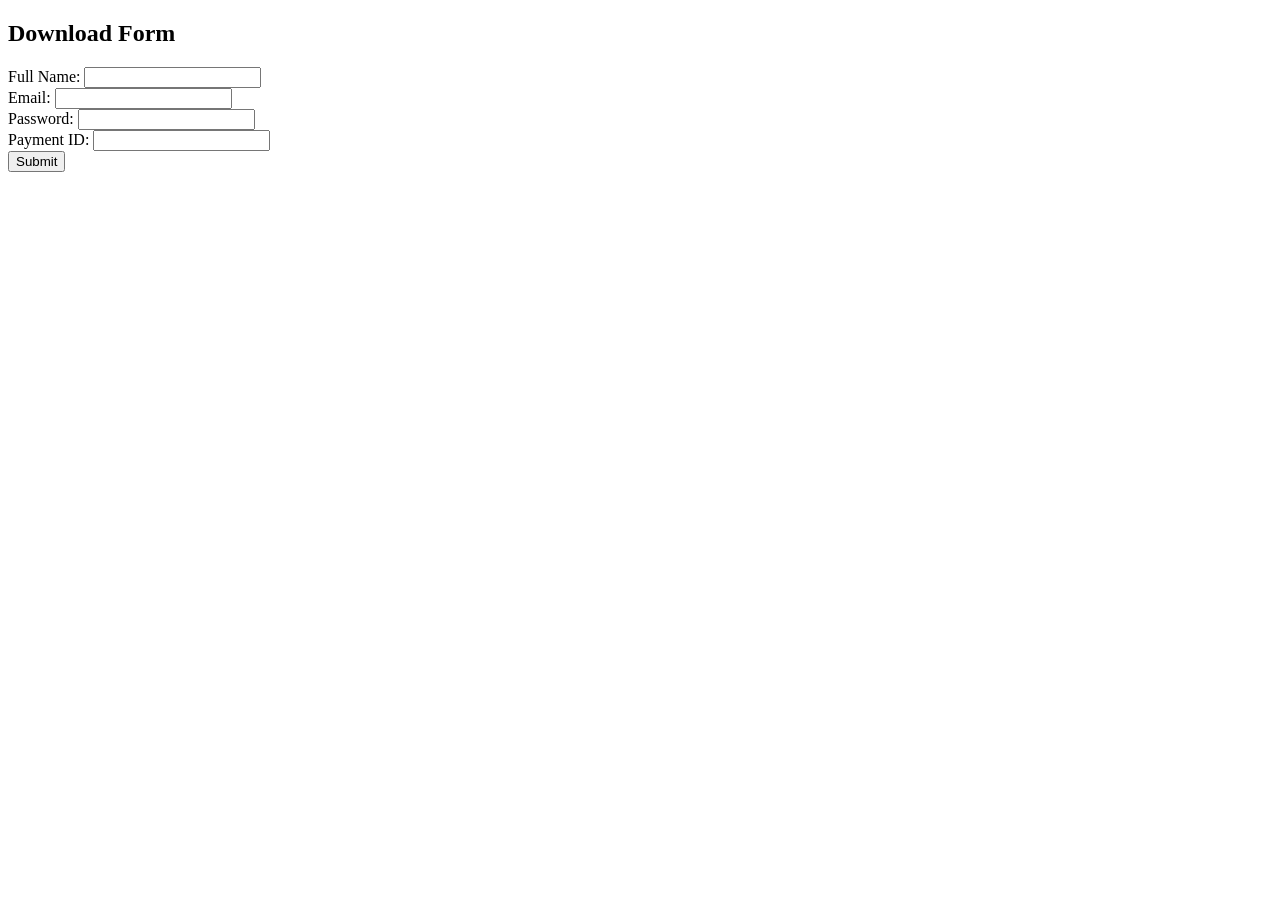
<file: DownloadForm.html>
<!DOCTYPE html>
<html>
<head>
    <title>Download Form</title>
</head>
<body>
    <h2>Download Form</h2>
    <form action="submit_form.php" method="POST">
        <label for="name">Full Name:</label>
        <input type="text" id="name" name="name" required><br>
    
        <label for="email">Email:</label>
        <input type="email" id="email" name="email" required><br>
    
        <label for="password">Password:</label>
        <input type="password" id="password" name="password" required><br>
    
        <label for="paymentid">Payment ID:</label>
        <input type="text" id="paymentid" name="paymentid" required><br>
    
        <input type="submit" value="Submit">
    </form>
    
</body>
</html>
</file>
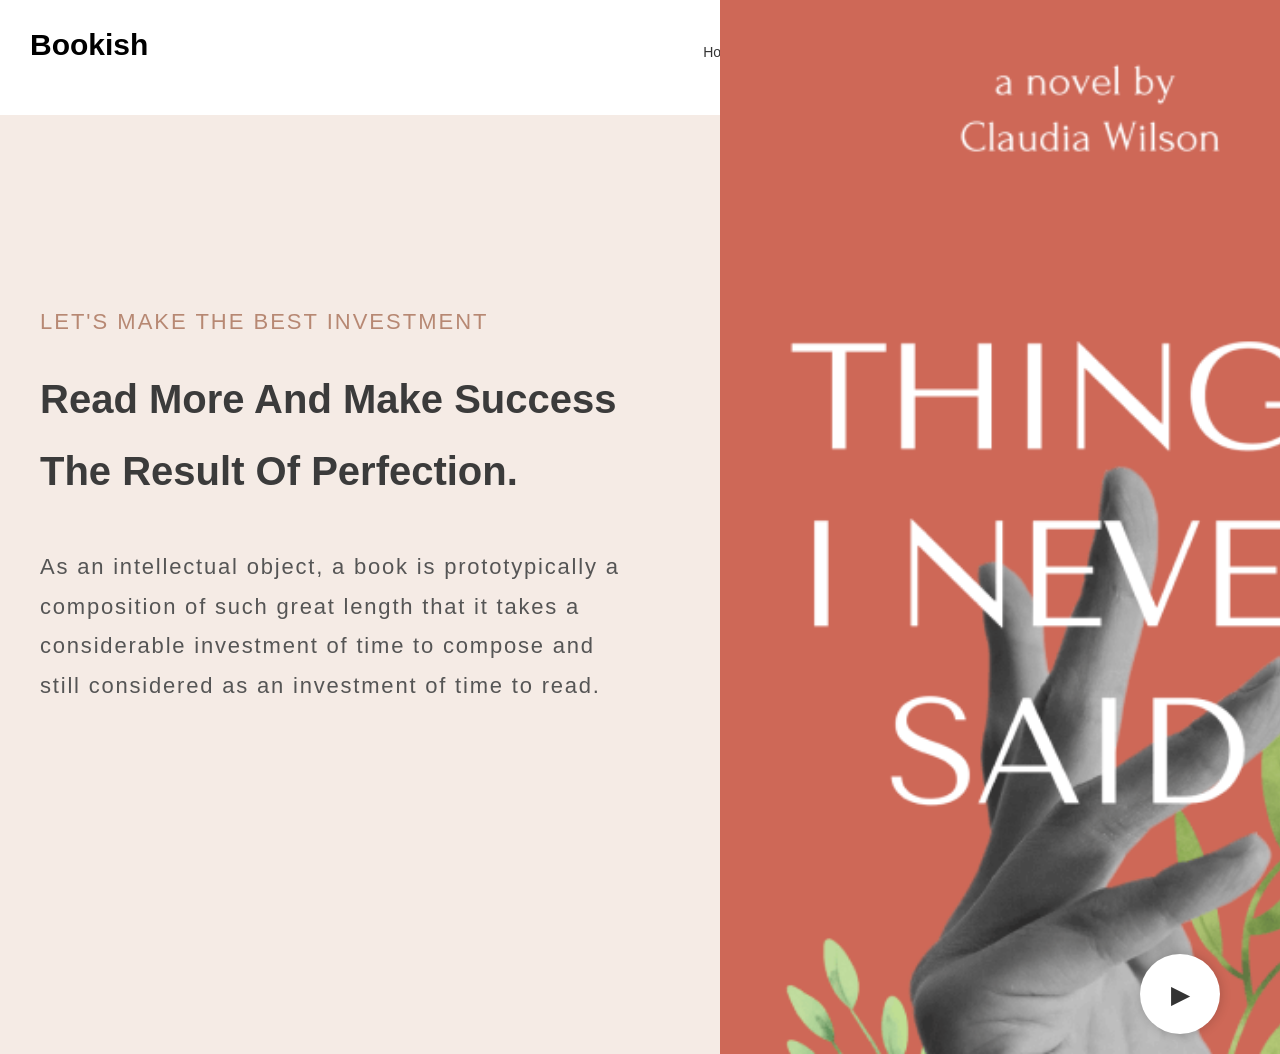
<file: first.html>
<!DOCTYPE html>
<html lang="en">
<head>
    <meta charset="UTF-8">
    <meta name="viewport" content="width=device-width, initial-scale=1.0">
    <title>Bookish</title>
    <link rel="stylesheet" href="style.css">
</head>
<body>
    <header>
        <div class="logo" style="font-size: 3rem; font-weight: bold; color: black;">Bookish</div> 
        <nav>
            <ul>
                <li><a href="#home">Home</a></li>
                <li><a href="#themes">Themes</a></li>
                <li><a href="#chapters">Chapters</a></li>
                <li><a href="#Featured Books">Featured Books</a></li>
                <li><a href="#contact">Contact</a></li>
            </ul>
        </nav>
    </header>

    <main>
        <section class="intro">
            <div class="text-content">
                <p class="tagline">LET'S MAKE THE BEST INVESTMENT</p>
                <h1>Read More And Make Success The Result Of Perfection.</h1>
                <p class="description">As an intellectual object, a book is prototypically a composition of such great length that it takes a considerable investment of time to compose and still considered as an investment of time to read.</p>
            </div>
            <div class="book-cover">
                <img src="book-cover.png.png" alt="Book Cover">
                <div class="play-button">▶</div>
            </div>
        </section>
    </main>
</body>
</html>
</file>
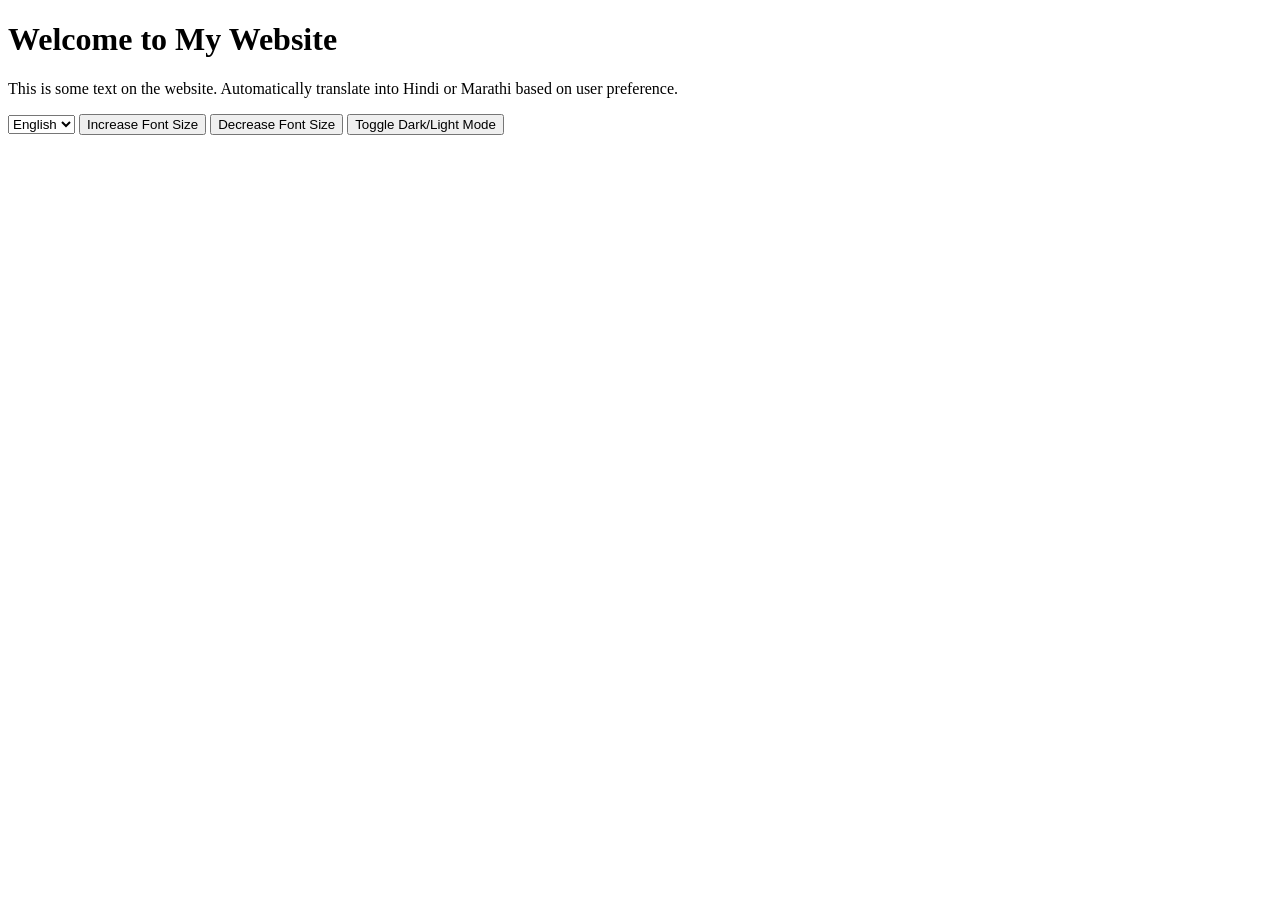
<file: fontsizedarkmultilingual.html>
<!DOCTYPE html>
<html lang="en">
<head>
    <meta charset="UTF-8">
    <meta name="viewport" content="width=device-width, initial-scale=1.0">
    <title>Auto Language Detection and Theme Toggle</title>
    <style>
        body {
            font-size: 16px;
            background-color: white;
            color: black;
            transition: background-color 0.3s, color 0.3s;
        }

        body.dark-mode {
            background-color: black;
            color: white;
        }
    </style>
</head>
<body>
    <h1 id="title">Welcome to My Website</h1>
    <p id="content">This is some text on the website. Automatically translate into Hindi or Marathi based on user preference.</p>

    <!-- Language Selection Dropdown -->
    <select id="language-selector" onchange="translatePage()">
        <option value="en">English</option>
        <option value="hi">Hindi</option>
        <option value="mr">Marathi</option>
    </select>

    <!-- Controls for Font Size -->
    <button onclick="changeFontSize('increase')">Increase Font Size</button>
    <button onclick="changeFontSize('decrease')">Decrease Font Size</button>

    <!-- Toggle for Dark/Light Mode -->
    <button onclick="toggleDarkMode()">Toggle Dark/Light Mode</button>

    <!-- Google Translate Element -->
    <div id="google_translate_element"></div>

    <!-- JavaScript for functionality -->
    <script>
        // Font size change functionality
        function changeFontSize(action) {
            const body = document.body;
            let currentFontSize = parseFloat(window.getComputedStyle(body).fontSize);
            if (action === 'increase') {
                body.style.fontSize = (currentFontSize + 1) + 'px';
            } else if (action === 'decrease') {
                body.style.fontSize = (currentFontSize - 1) + 'px';
            }
        }

        // Dark/Light mode toggle functionality
        function toggleDarkMode() {
            document.body.classList.toggle('dark-mode');
        }

        // Google Translate function to handle language switching
        function googleTranslateElementInit() {
            new google.translate.TranslateElement({
                pageLanguage: 'en',
                includedLanguages: 'en,hi,mr',
                layout: google.translate.TranslateElement.InlineLayout.SIMPLE
            }, 'google_translate_element');
        }

        // Load Google Translate API script dynamically
        function loadGoogleTranslateScript() {
            const script = document.createElement('script');
            script.type = 'text/javascript';
            script.src = '//translate.google.com/translate_a/element.js?cb=googleTranslateElementInit';
            document.body.appendChild(script);
        }

        // Function to trigger Google Translate based on the dropdown
        function translatePage() {
            const language = document.getElementById('language-selector').value;
            const googleTranslate = document.querySelector('.goog-te-combo');
            if (googleTranslate) {
                googleTranslate.value = language;
                googleTranslate.dispatchEvent(new Event('change'));
            }
        }

        // Detect user language and load Google Translate
        function detectLanguageAndTranslate() {
            let userLang = navigator.language || navigator.userLanguage;
            userLang = userLang.slice(0, 2); // Get language code like 'en', 'hi', 'mr'

            const supportedLanguages = ['en', 'hi', 'mr']; // Supported languages
            if (!supportedLanguages.includes(userLang)) {
                userLang = 'en'; // Default to English
            }

            // Set language in the dropdown
            document.getElementById('language-selector').value = userLang;

            // Load Google Translate API script
            loadGoogleTranslateScript();
        }

        // Initialize on page load
        window.onload = detectLanguageAndTranslate;
    </script>
</body>
</html>
</file>
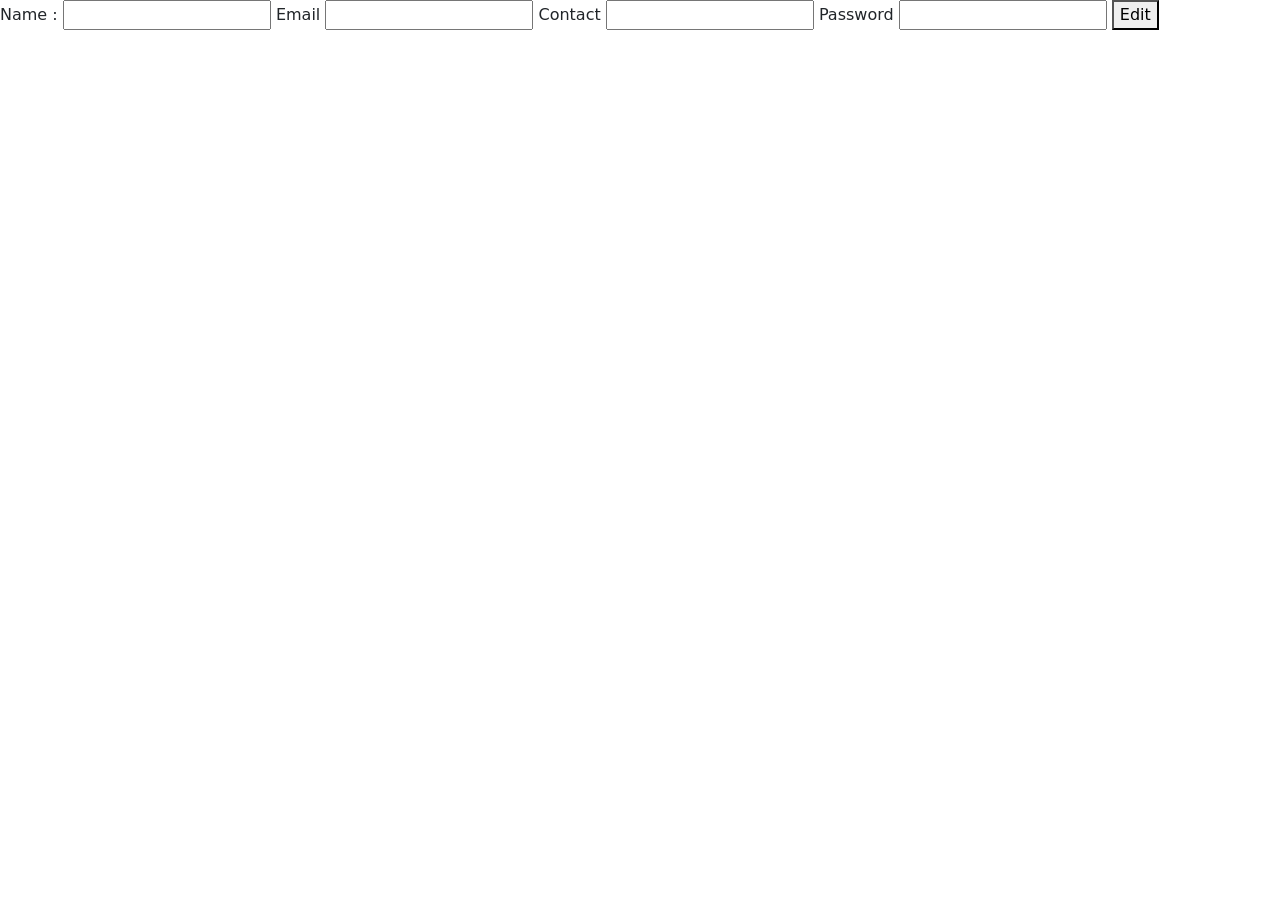
<file: Profile.html>
<!doctype html>
<html lang="en">
  <head>
    <meta charset="utf-8">
    <meta name="viewport" content="width=device-width, initial-scale=1">
    <title>Bookish</title>
    <link href="https://cdn.jsdelivr.net/npm/bootstrap@5.3.3/dist/css/bootstrap.min.css" rel="stylesheet" integrity="sha384-QWTKZyjpPEjISv5WaRU9OFeRpok6YctnYmDr5pNlyT2bRjXh0JMhjY6hW+ALEwIH" crossorigin="anonymous">
  </head>
  <body>
        <div>
            <label for="">Name : </label>
            <input type="text">
            <label for="">Email</label>
            <input type="text">
            <label for="">Contact</label>
            <input type="text">
            <label for="">Password</label>
            <input type="password">
            <button>Edit</button>
        </div>
    <script src="https://cdn.jsdelivr.net/npm/bootstrap@5.3.3/dist/js/bootstrap.bundle.min.js" integrity="sha384-YvpcrYf0tY3lHB60NNkmXc5s9fDVZLESaAA55NDzOxhy9GkcIdslK1eN7N6jIeHz" crossorigin="anonymous"></script>
  </body>
</html>
</file>
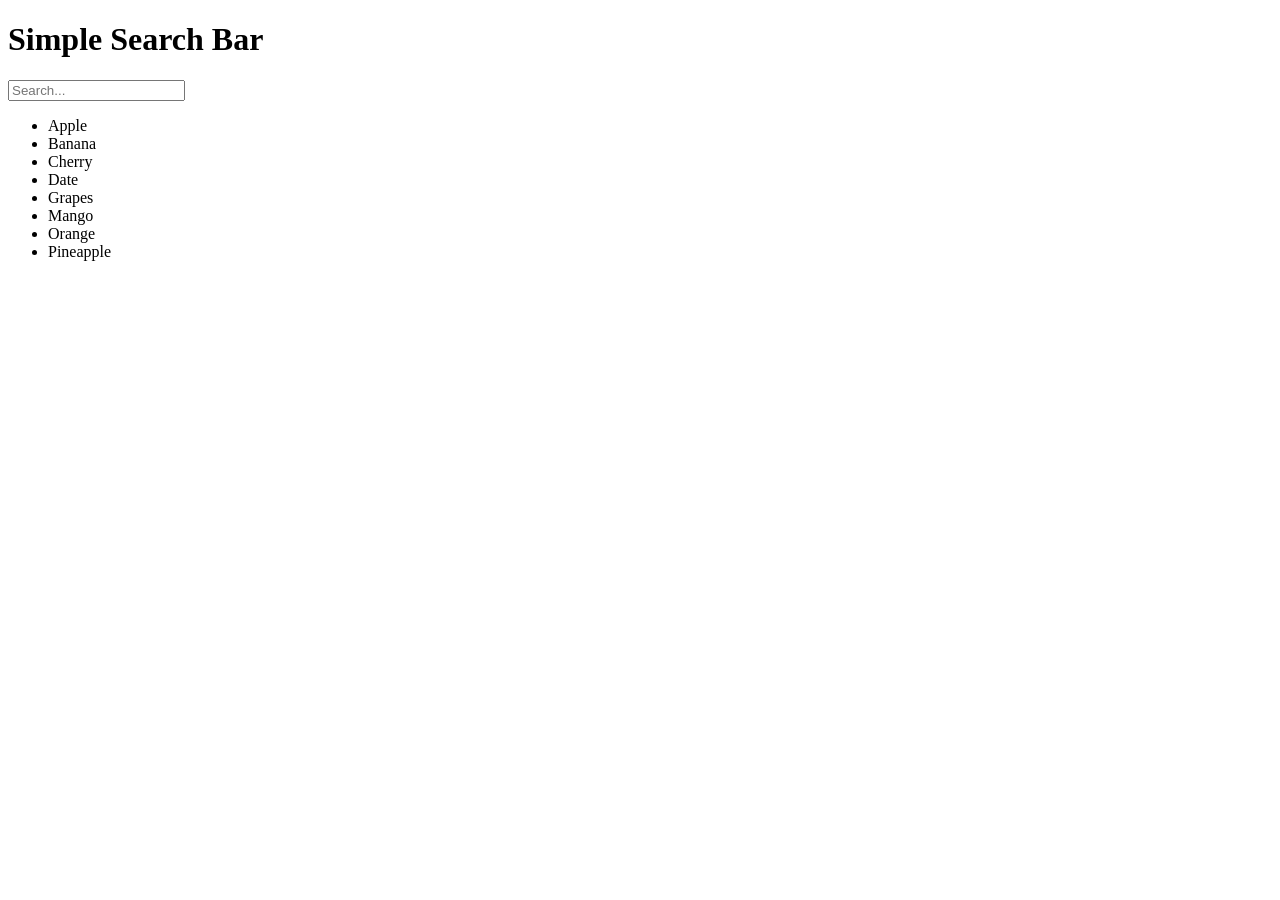
<file: search.html>
<!DOCTYPE html>
<html lang="en">
<head>
  <meta charset="UTF-8">
  <meta name="viewport" content="width=device-width, initial-scale=1.0">
  <title>Search Bar Example</title>
</head>
<body>

  <h1>Simple Search Bar</h1>
  
  <!-- Search Bar -->
  <input type="text" id="search-bar" placeholder="Search..." onkeyup="searchFunction()" />
  
  <!-- Results Section -->
  <ul id="results-list">
    <li>Apple</li>
    <li>Banana</li>
    <li>Cherry</li>
    <li>Date</li>
    <li>Grapes</li>
    <li>Mango</li>
    <li>Orange</li>
    <li>Pineapple</li>
  </ul>

  <script>
    // Function to search through the list
    function searchFunction() {
      // Get the value of the input field
      let input = document.getElementById('search-bar').value.toLowerCase();
      
      // Get the list of items
      let items = document.getElementById('results-list').getElementsByTagName('li');
      
      // Loop through the list and hide/show items based on search query
      for (let i = 0; i < items.length; i++) {
        let itemText = items[i].textContent || items[i].innerText;
        if (itemText.toLowerCase().indexOf(input) > -1) {
          items[i].style.display = "";
        } else {
          items[i].style.display = "none";
        }
      }
    }
  </script>

</body>
</html>
</file>
<file: style.css>
* {
    margin: 0;
    padding: 0;
    box-sizing: border-box;
}

body {
    font-family: 'Arial', sans-serif;
    font-size: 16px;
    color: #333;
    background-color: #f8f1eb;
}

header {
    display: flex;
    justify-content: space-between;
    padding: 30px;
    background-color: #fff;
    font-size: 2.5rem;
}

.logo {
    font-size: 3rem;
    font-weight: bold;
}

nav ul {
    list-style-type: none;
    display: flex;
    gap: 30px;
}

nav a {
    text-decoration: none;
    color: #333;
    font-size: 2rem;
    transition: color 0.3s ease;
    padding: 10px 15px;
    display: blocks;
}

nav a:hover {
    color: #f28a8a;
}

main {
    display: flex;
    justify-content: center;
    align-items: center;
    height: calc(100vh - 100px);
}

.intro {
    display: flex;
    align-items: center;
    width: 100%;
    max-width: 1200px;
    gap: 80px;
}

.text-content {
    max-width: 600px;
    text-align: left;
}

.tagline {
    color: #b78873;
    letter-spacing: 2px;
    font-size: 2.2rem;
    margin-bottom: 25px;
}

h1 {
    font-size: 4rem;
    font-weight: bold;
    color: #3b3b3b;
    margin-bottom: 40px;
}

.description {
    font-size: 2.2rem;
    letter-spacing: 1.8px;
    color: #555;
    line-height: 1.8;
}

.book-cover {
    position: relative;
    flex-shrink: 0px;
    width: 100%;
}

.book-cover img {
    width: 150%;
    height: auto;
    max-width: none;
    border-radius: 0px;
}

.play-button {
    position: absolute;
    bottom: 20px;
    right: 20px;
    background-color: #fff;
    color: #333;
    border-radius: 50%;
    width: 80px;
    height: 80px;
    display: flex;
    justify-content: center;
    align-items: center;
    font-size: 2.5rem;
    cursor: pointer;
    box-shadow: 0px 0px 12px rgba(0, 0, 0, 0.2);
}

.play-button:hover {
    background-color: #f28a8a;
    color: #fff;
}

:root {

    --chinese-violet_30: hsla(304, 14%, 46%, 0.3);
    --chinese-violet: hsl(304, 14%, 46%);
    --sonic-silver: hsl(208, 7%, 46%);
    --old-rose_30: hsla(357, 37%, 62%, 0.3);
    --ghost-white: hsl(233, 33%, 95%);
    --light-pink: hsl(357, 93%, 84%);
    --light-gray: hsl(0, 0%, 80%);
    --old-rose: hsl(357, 37%, 62%);
    --seashell: hsl(20, 43%, 93%);
    --charcoal: hsl(203, 30%, 26%);
    --white: hsl(0, 0%, 100%);
  
  
    --ff-philosopher: 'Philosopher', sans-serif;
    --ff-poppins: 'Poppins', sans-serif;
  
    --fs-1: 4rem;
    --fs-2: 3.2rem;
    --fs-3: 2.7rem;
    --fs-4: 2.4rem;
    --fs-5: 2.2rem;
    --fs-6: 2rem;
    --fs-7: 1.8rem;
  
    --fw-500: 500;
    --fw-700: 700;
  
    --section-padding: 80px;
  
    --shadow-1: 4px 6px 10px hsla(231, 94%, 7%, 0.06);
    --shadow-2: 2px 0 15px 5px hsla(231, 94%, 7%, 0.06);
    --shadow-3: 3px 3px var(--chinese-violet);
    --shadow-4: 5px 5px var(--chinese-violet);
  
    --radius-5: 5px;
    --radius-10: 10px;
  
    --polygon: polygon(100% 29%,100% 100%,19% 99%,0 56%);
  
    --transition-1: 0.25s ease;
    --transition-2: 0.5s ease;
    --cubic-out: cubic-bezier(0.33, 0.85, 0.4, 0.96);
  
  }
  
  *,
  *::before,
  *::after {
    margin: 0;
    padding: 0;
    box-sizing: border-box;
  }
  
  li { list-style: none; }
  
  a,
  img,
  span,
  data,
  input,
  button,
  textarea,
  ion-icon { display: block; }
  
  a {
    color: inherit;
    text-decoration: none;
  }
  
  img { height: auto; }
  
  input,
  button,
  textarea {
    background: none;
    border: none;
    font: inherit;
  }
  
  input,
  textarea { width: 100%; }
  
  button { cursor: pointer; }
  
  address { font-style: normal; }
  
  ion-icon { pointer-events: none; }
  
  html {
    font-family: var(--ff-poppins);
    font-size: 10px;
    scroll-behavior: smooth;
  }
  
  body {
    background-color: var(--white);
    color: var(--sonic-silver);
    font-size: 1.6rem;
    line-height: 1.8;
  }
  
  :focus-visible { outline-offset: 4px; }
  
  ::selection {
    background-color: var(--old-rose);
    color: var(--white);
  }
  
  ::-webkit-scrollbar { width: 10px; }
  
  ::-webkit-scrollbar-track { background-color: hsl(0, 0%, 98%); }
  
  ::-webkit-scrollbar-thumb { background-color: hsl(0, 0%, 80%); }
  
  ::-webkit-scrollbar-thumb:hover { background-color: hsl(0, 0%, 70%); }
  
  
  .container { padding-inline: 15px; }
  
  .section { padding-block: var(--section-padding); }
  
  .section:nth-child(odd) { background-color: var(--seashell); }
  
  .section-subtitle {
    color: var(--old-rose);
    text-transform: uppercase;
    font-weight: var(--fw-700);
    letter-spacing: 4px;
    text-align: center;
  }
  
  .h1,
  .h2,
  .h3,
  .tab-text {
    color: var(--charcoal);
    font-family: var(--ff-philosopher);
    line-height: 1.2;
  }
  
  .h1 { font-size: var(--fs-2); }
  
  .h2 { font-size: var(--fs-3); }
  
  .h3 { font-size: var(--fs-5); }
  
  .section-text { font-size: var(--fs-7); }
  
  .w-100 { width: 100%; }
  
  .has-before,
  .has-after {
    position: relative;
    z-index: 1;
  }
  
  .has-before::before,
  .has-after::after {
    content: "";
    position: absolute;
  }
  
  .section-title { text-align: center; }
  
  .grid-list {
    display: grid;
    gap: 25px;
  }
  
  .btn-link {
    color: var(--old-rose);
    font-weight: var(--fw-500);
    display: flex;
    align-items: center;
    gap: 5px;
    transition: var(--transition-1);
  }
  
  .btn-link:is(:hover, :focus) { color: var(--chinese-violet); }
  
  .has-underline {
    position: relative;
    margin-block-end: 60px;
  }
  
  .has-underline .span {
    height: 2px;
    background-color: var(--old-rose_30);
    width: 200px;
    margin-inline: auto;
    margin-block-start: 30px;
  }
  
  .has-underline .has-before::before {
    width: 18px;
    height: 18px;
    top: 2px;
    left: 45%;
    transform: translateY(-50%) rotate(45deg);
    background-color: var(--old-rose_30);
    box-shadow: 7px -7px var(--old-rose_30);
  }
  
  .btn {
    padding: 12px 30px;
    transition: var(--transition-1);
  }
  
  .btn-primary {
    background-color: var(--old-rose);
    color: var(--white);
  }
  
  .btn-primary:is(:hover, :focus) { background-color: var(--chinese-violet); }
  
  .btn-secondary {
    border: 1px solid var(--old-rose);
    color: var(--old-rose);
  }
  
  .btn-secondary:is(:hover, :focus) {
    background-color: var(--old-rose);
    color: var(--white);
  }
  
  .img-holder {
    aspect-ratio: var(--width) / var(--height);
    background-color: var(--light-gray);
  }
  
  .img-cover {
    width: 100%;
    height: 100%;
    object-fit: cover;
  }
  
  .header {
    background-color: var(--white);
    position: absolute;
    top: 10px;
    right: 10px;
    left: 10px;
    padding-block: 12px;
    z-index: 4;
    transition: var(--transition-2);
  }
  
  .header.active {
    position: fixed;
    top: 0;
    right: 0;
    left: 0;
    filter: drop-shadow(var(--shadow-1));
    transform: translateY(-100%);
    transition: none;
    animation: slideIn 0.5s ease forwards;
  }
  
  @keyframes slideIn {
    0% { transform: translateY(-100%); }
    100% { transform: translateY(0); }
  }
  
  .header .container {
    display: flex;
    justify-content: space-between;
    align-items: center;
  }
  
  .logo {
    font-family: var(--ff-philosopher);
    font-size: 4rem;
    color: var(--charcoal);
    line-height: 1;
  }
  
  .nav-toggle-btn {
    font-size: 40px;
    color: var(--charcoal);
  }
  
  .nav-toggle-btn ion-icon { --ionicon-stroke-width: 20px; }
  
  .nav-toggle-btn.active .open,
  .nav-toggle-btn .close { display: none; }
  
  .nav-toggle-btn .open,
  .nav-toggle-btn.active .close { display: block; }
  
  /* General navbar styling */
  .navbar {
    display: flex;
    justify-content: space-between;
    align-items: center;
    background-color: #f8f9fa; /* Background color */
    padding: 10px 20px;
    font-family: Arial, sans-serif;
  }
  
  /* Styling for the navbar list */
  .navbar-list {
    list-style: none;
    margin: 0;
    padding: 0;
    display: flex; /* Align items in a row */
    gap: 5px; /* Vertically align the items */
  }
  
  .navbar-item:first-child {
    margin-left: 1px; /* Adds a little space after the microphone */
  }
  /* Styling for individual navbar items */
  .navbar-item {
    margin-right: 10px; /* Space between items */
  }
  
  /* Styling for the links in the navbar */
  .navbar-link {
    text-decoration: none;
    color: #333; /* Text color */
    font-size: 18px;
    transition: color 0.3s ease-in-out;
    font-family: 'Roboto', sans-serif;
    font-weight: 500;
  }
  
  .navbar-link:hover {
    color: #f28a8a; /* Hover effect color */
  }
  
  /* Icon styling */
  ion-icon {
    font-size: 20px;
    vertical-align: middle; /* Align icon vertically with the text */
    color: #333;
    transition: color 0.3s;
  }
  
  ion-icon:hover {
    color: #f28a8a; /* Hover effect for the icon */
  }
  
  /* Ensure profile icon is properly aligned */
  .navbar-item:last-child {
    margin-right: 0; /* No margin after the profile icon */
  }
  
  /* Flexbox to align microphone and search box */
  .search-box {
    display: flex; /* Align the microphone and search box in a row */
    align-items: center; /* Vertically center both elements */
    margin-left: 20px; /* Keeps the left margin */
  }
  
  /* Styling for the input field */
  .search-box input {
    padding: 5px;
    font-size: 1rem;
    border: 1px solid #ccc;
    border-radius: 4px;
    width: 160px;
    height: 30px;
    transition: width 0.3s ease-in-out;
  }
  
  /* Input field when focused */
  .search-box input:focus {
    width: 200px;
    outline: none;
  }
  
  /* Styling for the microphone button */
  #micButton {
    background: none;
    border: none;
    cursor: pointer;
    padding: 0; /* Remove extra padding */
    margin-right: 10px; /* Space between microphone and input */
  }
  
  /* Smaller microphone icon */
  #micButton ion-icon {
    font-size: 18px; /* Smaller microphone size */
    color: #333;
  }
  
  #micButton:hover ion-icon {
    color: #f28a8a; /* Hover effect on microphone icon */
  }
  
  .hero {
    padding-block-start: calc(var(--section-padding) + 60px);
    text-align: center;
  }
  
  .hero .container {
    display: grid;
    gap: 60px;
  }
  
  .hero .hero-title { margin-block: 10px 25px; }
  
  .hero-banner {
    padding-inline-start: 30px;
    padding-block-end: 30px;
    max-width: 420px;
    margin-inline: auto;
  }
  
  .hero-banner .w-100 { border-radius: 10px 30px; }
  
  .hero-banner::before {
    top: 30px;
    right: 30px;
    bottom: 0;
    left: 0;
    background-color: var(--light-pink);
    border-radius: var(--radius-10);
    z-index: -1;
  }
  
  
  
  @keyframes pulse {
    0%,
    50% { box-shadow: 0 0 0 0 hsla(0, 0%, 100%, 0.5); }
  
    100% { box-shadow: 0 0 0 10px transparent; }
  }
  
  body {
    background-color:var(--seashell);
  }
  
  .h2.section-title.has-underline {
    margin-top: 50px; 
    padding: 20px; 
  }
  
  .has-underline .span {
    display: none; 
  }
  
  
  .section.achievement { background-color: var(hsl(357, 37%, 62%)) }
  
  .achievement-card {
    background-color: var(--seashell);
    box-shadow: var(--shadow-4);
    overflow: hidden;
    transition: var(--transition-2);
  }
  
  .achievement-card:is(:hover, :focus-within) { transform: translateY(-10px); }
  
  .achievement-card .card-content {
    position: relative;
    padding: 15px;
  }
  
  .achievement-card .abs-img {
    position: absolute;
    top: 0;
    right: -5px;
    opacity: 0.3;
  }
  
  .footer {
    background-color: #f5f5f5;
    padding: 40px 20px;
    font-family: 'Poppins', sans-serif;
  }
  
  .container {
    display: flex;
    flex-wrap: wrap;
    justify-content: space-between;
  }
  
  .footer-section {
    display: flex;
    flex-wrap: wrap;
    justify-content: space-between;
    width: 100%;
  }
  
  .footer-section > div {
    flex: 1 1 200px;
    margin: 10px;
  }
  
  h2 {
    font-size: 18px;
    font-weight: 600;
    margin-bottom: 20px;
  }
  
  p {
    margin-bottom: 20px;
    font-size: 14px;
    line-height: 1.5;
  }
  
  ul {
    list-style: none;
    padding: 0;
    margin: 0;
  }
  
  ul li {
    margin-bottom: 10px;
  }
  
  ul li a {
    text-decoration: none;
    color: #333;
    font-size: 14px;
  }
  
  /* Social Icons */
  ul.social-icons {
    display: flex;
    gap: 10px;
  }
  
  ul.social-icons li a {
    font-size: 20px;
    color: #333;
  }
  
  ul.social-icons li a:hover {
    color: #f28a8a;
  }
  
  ul li span {
    margin-right: 10px;
  }
  
  /* Contact Us section alignment (one line) */
  .contact-us ul {
    display: flex;
    align-items: center;
    flex-wrap: wrap; /* Ensure it doesn't overflow on small screens */
  }
  
  .contact-us ul li {
    margin-right: 20px; /* Adjust spacing between items */
  }
  
  .contact-us ul li a {
    margin-left: 5px;
  }
  
  /* Support and Shop sections alignment (one below another) */
  .support ul,
  .shop ul {
    display: block; /* Ensures the items are displayed vertically */
  }
  
  .copyright-text {
    text-align: center;
    padding: 20px 0;
    font-size: 12px;
    color: #777;
  }
  
  /* Responsive Styles */
  @media (max-width: 768px) {
    .footer-section {
      flex-direction: column;
      align-items: flex-start;
    }
  
    .footer-section > div {
      flex: 1 1 100%;
      margin-bottom: 30px;
    }
  
    /* Adjust social icons and text for smaller screens */
    ul.social-icons li a {
      font-size: 18px;
    }
  
    /* Make contact-us items wrap on smaller screens */
    .contact-us ul {
      flex-direction: column; /* Stack vertically on smaller screens */
    }
  
    /* Adjust margin on smaller screens */
    .contact-us ul li {
      margin-bottom: 15px;
    }
  }
  
  @media (max-width: 480px) {
    h2 {
      font-size: 16px;
    }
  
    p, ul li a {
      font-size: 13px;
    }
  
    ul.social-icons li a {
      font-size: 18px;
    }
  }
  
  
  
  /*-----------------------------------*\
    #MEDIA QUERIES
  \*-----------------------------------*/
  
  /**
   * responsive for large than 575px screen
   */
  
  @media (min-width: 575px) {
    :root {
  
      --fs-2: 4.5rem;
      --fs-3: 3.5rem;
      --fs-5: 2.5rem;
  
    }
  
    .container,
    .header,
    .navbar {
      max-width: 540px;
      width: 100%;
      margin-inline: auto;
    }
  
    .section-text { --fs-7: 2rem; }
  
    .header { top: 30px; }
  
    .header.active { max-width: unset; }
  
    .navbar {
      left: 50%;
      transform: translateX(-50%);
    }
  
    .achievement-card { display: flex; }
  
    .achievement-card > * { width: 50%; }
  
    .achievement-card .card-content { padding-block: 30px; }
  
    .achievement-card .card-title { margin-block-end: 20px; }
  
  }
  
  /**
   * responsive for large than 768px screen
   */
  
  @media (min-width: 768px) {
  
    /**
     * CUSTOM PROPERTY
     */
  
    :root {
  
      /**
       * typography
       */
  
      --fs-2: 4.8rem;
  
    }
  
  
  
    /**
     * REUSED STYLE
     */
  
    .container,
    .header,
    .navbar { max-width: 720px; }
  
    .grid-list { grid-template-columns: 1fr 1fr; }
  
  
  
    /**
     * HERO
     */
  
    .hero {
      padding-block-start: calc(var(--section-padding) + 100px);
      text-align: left;
    }
  
    .hero .container {
      grid-template-columns: 1fr 0.8fr;
      align-items: center;
    }
  
    .hero .section-subtitle { text-align: left; }
  
    /**
     * ACHIEVEMENT
     */
  
    .achievement-card { flex-direction: column; }
  
    .achievement-card > * { width: 100%; }
  
  }
  
  
  
  
  
  /**
   * responsive for large than 992px screen
   */
  
  @media (min-width: 992px) {
  
    /**
     * CUSTOM PROPERTY
     */
  
    :root {
  
      /**
       * typography
       */
  
      --fs-2: 5.4rem;
      --fs-3: 4rem;
  
    }
  
  
  
    /**
     * REUSED STYLE
     */
  
    .container,
    .header,
    .navbar { max-width: 960px; }
  
    .grid-list { grid-template-columns: repeat(3, 1fr); }
  
  
  
    /**
     * HEADER
     */
  
    .header .container { padding-inline: 20px 30px; }
  
    .nav-toggle-btn { display: none; }
  
    .navbar,
    .navbar.active { all: unset; }
  
    .navbar-list {
      margin-block-end: 0;
      display: flex;
      gap: 30px;
    }
  
    /**
     * ACHIEVEMENT
     */
  
    .achievement .grid-list { grid-template-columns: 1fr 1fr; }
  
    .achievement-card { flex-direction: row; }
  
    .achievement-card > * { width: 50%; }
  
  }
  
  
  /**
   * responsive for large than 1200px screen
   */
  
  @media (min-width: 1200px) {
  
    :root {
      --fs-2: 6rem;
      --fs-3: 4.5rem;
      --fs-4: 3rem;
      --fs-5: 3rem;
  
    }
  
    .container,
    .header,
    .navbar { max-width: 1140px; }
  
  }
  
  /*---------------------------------------------*/
</file>
